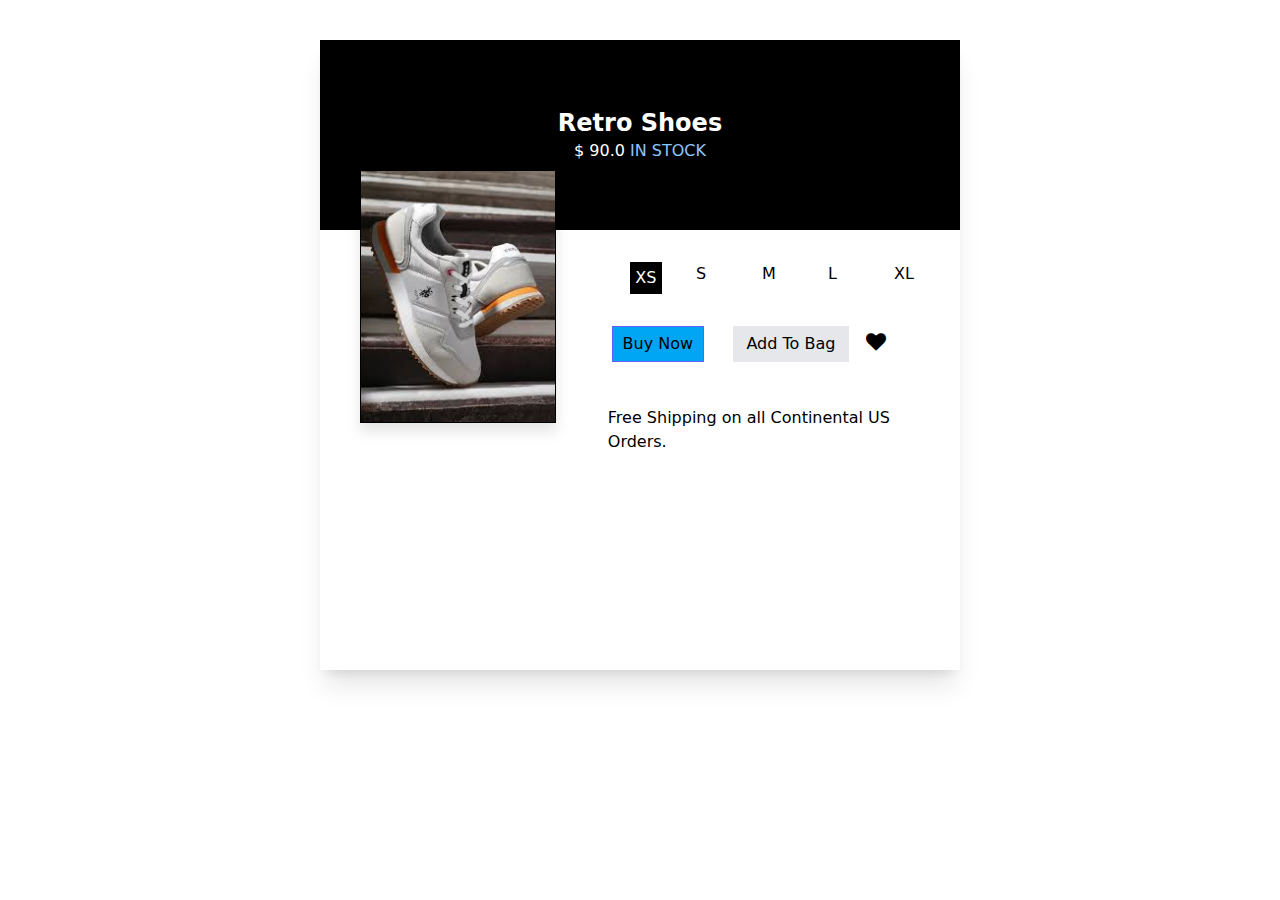
<file: index.html>
<!DOCTYPE html>
<html lang="en">
<head>
    <meta charset="UTF-8">
    <meta name="viewport" content="width=device-width, initial-scale=1.0">
    <title>Document</title>
    <link rel="stylesheet" href="https://cdnjs.cloudflare.com/ajax/libs/font-awesome/4.7.0/css/font-awesome.min.css">
    <link rel="stylesheet" href="output.css">
    <!-- <link rel="stylesheet" href="./style.css"> -->
</head>
<body>
    <div class="flex justify-center items-center">
    <div class="bg-gray-200 flex flex-col  m-10 shadow-xl w-3/6 h-[70vh]">
       
        <div class="bg-black flex-1  text-white p-10 priyesh flex flex-col justify-center items-center">
            <h2 class="font-bold text-2xl items-center">Retro Shoes</h2>
            <h4 class="items-center">$ 90.0 <span class="text-blue-300">IN STOCK</span></h4>
        </div>
        <div class="bg-white  flex flex-4">

        <div class="-mt-25 p-10 "> <img class="drop-shadow-xl border-1 border-green" src="./Shoesimagesclasswork2.jpeg"></div>
        <div>
        <div>
          <ul class="flex justify-evenly items-center mt-8 pl-0 ml-0">
            <li class="h-8 w-8 bg-black text-white flex  justify-center items-center ml-0">XS</li>
            <li class="h-8 w-8 text-black-800">S</li>
            <li class="h-8 w-8 text-black-800">M</li>
            <li class="h-8 w-8 text-black-800">L</li>
            <li class="h-8 w-8 text-black-800">XL</li>
          </ul>  
        </div>
            <div class="m-5 ml-1">
                <button class="h-9 w-23 bg-sky-500 m-3 border border-indigo-500">Buy Now</button>
                <button class="h-9 w-29 bg-gray-200 m-3 ">Add To Bag</button>
                <i class="fa fa-heart" style="font-size:20px;"></i>
            </div>
            <div>
             <p class="color-grey-800 p-3">Free Shipping on all Continental US Orders.</p>
            </div>
        </div>
        </div>
    </div>
   </div>
</body>
</html>
</file>
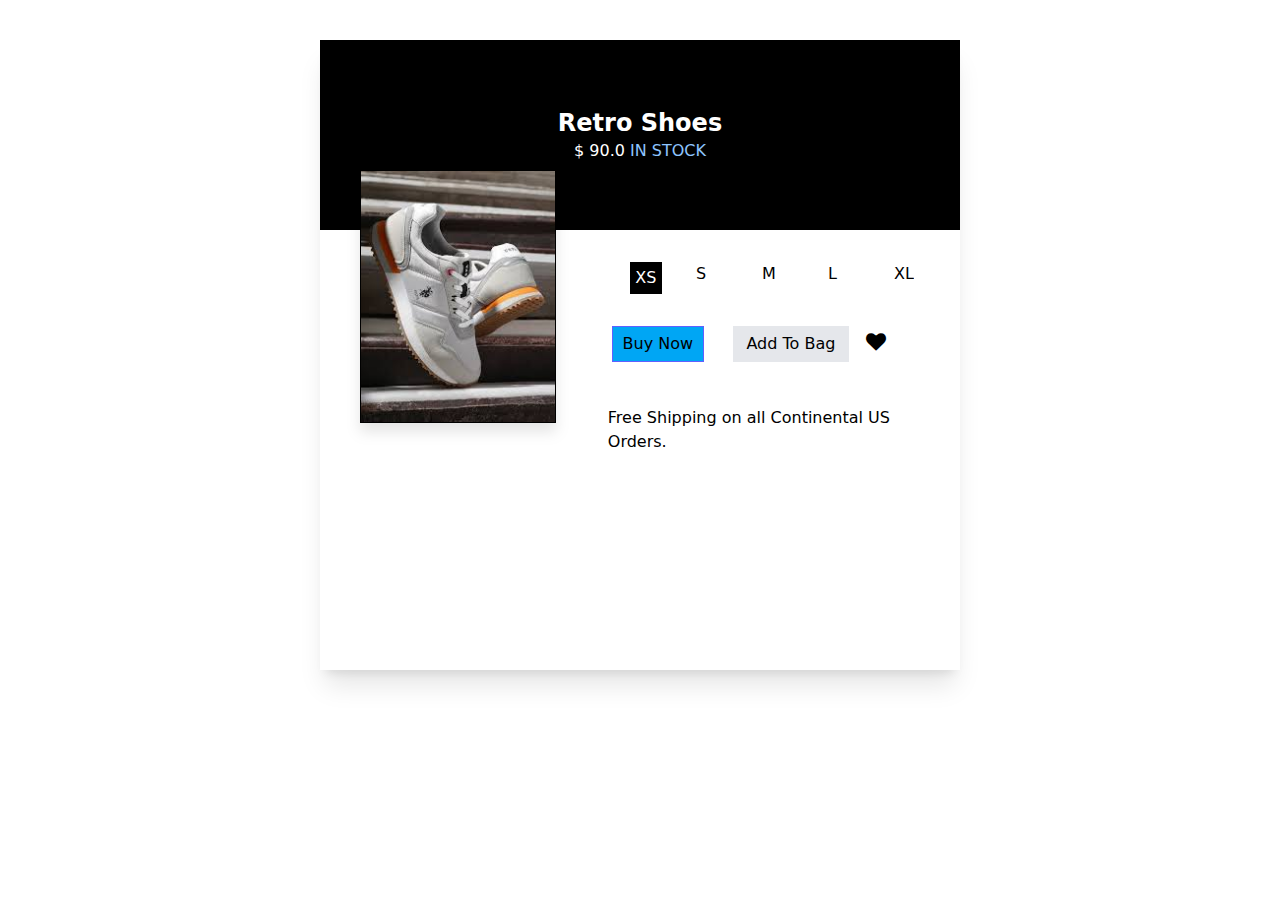
<file: tailwindclasswork2.html>
<!DOCTYPE html>
<html lang="en">
<head>
    <meta charset="UTF-8">
    <meta name="viewport" content="width=device-width, initial-scale=1.0">
    <title>Document</title>
    <link rel="stylesheet" href="https://cdnjs.cloudflare.com/ajax/libs/font-awesome/4.7.0/css/font-awesome.min.css">
    <link rel="stylesheet" href="output.css">
    <!-- <link rel="stylesheet" href="./style.css"> -->
</head>
<body>
    <div class="flex justify-center items-center">
    <div class="bg-gray-200 flex flex-col  m-10 shadow-xl w-3/6 h-[70vh]">
       
        <div class="bg-black flex-1  text-white p-10 priyesh flex flex-col justify-center items-center">
            <h2 class="font-bold text-2xl items-center">Retro Shoes</h2>
            <h4 class="items-center">$ 90.0 <span class="text-blue-300">IN STOCK</span></h4>
        </div>
        <div class="bg-white  flex flex-4">

        <div class="-mt-25 p-10 "> <img class="drop-shadow-xl border-1 border-green" src="./Shoesimagesclasswork2.jpeg"></div>
        <div>
        <div>
          <ul class="flex justify-evenly items-center mt-8 pl-0 ml-0">
            <li class="h-8 w-8 bg-black text-white flex  justify-center items-center ml-0">XS</li>
            <li class="h-8 w-8 text-black-800">S</li>
            <li class="h-8 w-8 text-black-800">M</li>
            <li class="h-8 w-8 text-black-800">L</li>
            <li class="h-8 w-8 text-black-800">XL</li>
          </ul>  
        </div>
            <div class="m-5 ml-1">
                <button class="h-9 w-23 bg-sky-500 m-3 border border-indigo-500">Buy Now</button>
                <button class="h-9 w-29 bg-gray-200 m-3 ">Add To Bag</button>
                <i class="fa fa-heart" style="font-size:20px;"></i>
            </div>
            <div>
             <p class="color-grey-800 p-3">Free Shipping on all Continental US Orders.</p>
            </div>
        </div>
        </div>
    </div>
   </div>
</body>
</html>
</file>
<file: output.css>
/*! tailwindcss v4.0.3 | MIT License | https://tailwindcss.com */
@layer theme, base, components, utilities;
@layer theme {
  :root, :host {
    --font-sans: ui-sans-serif, system-ui, sans-serif, "Apple Color Emoji",
      "Segoe UI Emoji", "Segoe UI Symbol", "Noto Color Emoji";
    --font-serif: ui-serif, Georgia, Cambria, "Times New Roman", Times, serif;
    --font-mono: ui-monospace, SFMono-Regular, Menlo, Monaco, Consolas,
      "Liberation Mono", "Courier New", monospace;
    --color-red-50: oklch(0.971 0.013 17.38);
    --color-red-100: oklch(0.936 0.032 17.717);
    --color-red-200: oklch(0.885 0.062 18.334);
    --color-red-300: oklch(0.808 0.114 19.571);
    --color-red-400: oklch(0.704 0.191 22.216);
    --color-red-500: oklch(0.637 0.237 25.331);
    --color-red-600: oklch(0.577 0.245 27.325);
    --color-red-700: oklch(0.505 0.213 27.518);
    --color-red-800: oklch(0.444 0.177 26.899);
    --color-red-900: oklch(0.396 0.141 25.723);
    --color-red-950: oklch(0.258 0.092 26.042);
    --color-orange-50: oklch(0.98 0.016 73.684);
    --color-orange-100: oklch(0.954 0.038 75.164);
    --color-orange-200: oklch(0.901 0.076 70.697);
    --color-orange-300: oklch(0.837 0.128 66.29);
    --color-orange-400: oklch(0.75 0.183 55.934);
    --color-orange-500: oklch(0.705 0.213 47.604);
    --color-orange-600: oklch(0.646 0.222 41.116);
    --color-orange-700: oklch(0.553 0.195 38.402);
    --color-orange-800: oklch(0.47 0.157 37.304);
    --color-orange-900: oklch(0.408 0.123 38.172);
    --color-orange-950: oklch(0.266 0.079 36.259);
    --color-amber-50: oklch(0.987 0.022 95.277);
    --color-amber-100: oklch(0.962 0.059 95.617);
    --color-amber-200: oklch(0.924 0.12 95.746);
    --color-amber-300: oklch(0.879 0.169 91.605);
    --color-amber-400: oklch(0.828 0.189 84.429);
    --color-amber-500: oklch(0.769 0.188 70.08);
    --color-amber-600: oklch(0.666 0.179 58.318);
    --color-amber-700: oklch(0.555 0.163 48.998);
    --color-amber-800: oklch(0.473 0.137 46.201);
    --color-amber-900: oklch(0.414 0.112 45.904);
    --color-amber-950: oklch(0.279 0.077 45.635);
    --color-yellow-50: oklch(0.987 0.026 102.212);
    --color-yellow-100: oklch(0.973 0.071 103.193);
    --color-yellow-200: oklch(0.945 0.129 101.54);
    --color-yellow-300: oklch(0.905 0.182 98.111);
    --color-yellow-400: oklch(0.852 0.199 91.936);
    --color-yellow-500: oklch(0.795 0.184 86.047);
    --color-yellow-600: oklch(0.681 0.162 75.834);
    --color-yellow-700: oklch(0.554 0.135 66.442);
    --color-yellow-800: oklch(0.476 0.114 61.907);
    --color-yellow-900: oklch(0.421 0.095 57.708);
    --color-yellow-950: oklch(0.286 0.066 53.813);
    --color-lime-50: oklch(0.986 0.031 120.757);
    --color-lime-100: oklch(0.967 0.067 122.328);
    --color-lime-200: oklch(0.938 0.127 124.321);
    --color-lime-300: oklch(0.897 0.196 126.665);
    --color-lime-400: oklch(0.841 0.238 128.85);
    --color-lime-500: oklch(0.768 0.233 130.85);
    --color-lime-600: oklch(0.648 0.2 131.684);
    --color-lime-700: oklch(0.532 0.157 131.589);
    --color-lime-800: oklch(0.453 0.124 130.933);
    --color-lime-900: oklch(0.405 0.101 131.063);
    --color-lime-950: oklch(0.274 0.072 132.109);
    --color-green-50: oklch(0.982 0.018 155.826);
    --color-green-100: oklch(0.962 0.044 156.743);
    --color-green-200: oklch(0.925 0.084 155.995);
    --color-green-300: oklch(0.871 0.15 154.449);
    --color-green-400: oklch(0.792 0.209 151.711);
    --color-green-500: oklch(0.723 0.219 149.579);
    --color-green-600: oklch(0.627 0.194 149.214);
    --color-green-700: oklch(0.527 0.154 150.069);
    --color-green-800: oklch(0.448 0.119 151.328);
    --color-green-900: oklch(0.393 0.095 152.535);
    --color-green-950: oklch(0.266 0.065 152.934);
    --color-emerald-50: oklch(0.979 0.021 166.113);
    --color-emerald-100: oklch(0.95 0.052 163.051);
    --color-emerald-200: oklch(0.905 0.093 164.15);
    --color-emerald-300: oklch(0.845 0.143 164.978);
    --color-emerald-400: oklch(0.765 0.177 163.223);
    --color-emerald-500: oklch(0.696 0.17 162.48);
    --color-emerald-600: oklch(0.596 0.145 163.225);
    --color-emerald-700: oklch(0.508 0.118 165.612);
    --color-emerald-800: oklch(0.432 0.095 166.913);
    --color-emerald-900: oklch(0.378 0.077 168.94);
    --color-emerald-950: oklch(0.262 0.051 172.552);
    --color-teal-50: oklch(0.984 0.014 180.72);
    --color-teal-100: oklch(0.953 0.051 180.801);
    --color-teal-200: oklch(0.91 0.096 180.426);
    --color-teal-300: oklch(0.855 0.138 181.071);
    --color-teal-400: oklch(0.777 0.152 181.912);
    --color-teal-500: oklch(0.704 0.14 182.503);
    --color-teal-600: oklch(0.6 0.118 184.704);
    --color-teal-700: oklch(0.511 0.096 186.391);
    --color-teal-800: oklch(0.437 0.078 188.216);
    --color-teal-900: oklch(0.386 0.063 188.416);
    --color-teal-950: oklch(0.277 0.046 192.524);
    --color-cyan-50: oklch(0.984 0.019 200.873);
    --color-cyan-100: oklch(0.956 0.045 203.388);
    --color-cyan-200: oklch(0.917 0.08 205.041);
    --color-cyan-300: oklch(0.865 0.127 207.078);
    --color-cyan-400: oklch(0.789 0.154 211.53);
    --color-cyan-500: oklch(0.715 0.143 215.221);
    --color-cyan-600: oklch(0.609 0.126 221.723);
    --color-cyan-700: oklch(0.52 0.105 223.128);
    --color-cyan-800: oklch(0.45 0.085 224.283);
    --color-cyan-900: oklch(0.398 0.07 227.392);
    --color-cyan-950: oklch(0.302 0.056 229.695);
    --color-sky-50: oklch(0.977 0.013 236.62);
    --color-sky-100: oklch(0.951 0.026 236.824);
    --color-sky-200: oklch(0.901 0.058 230.902);
    --color-sky-300: oklch(0.828 0.111 230.318);
    --color-sky-400: oklch(0.746 0.16 232.661);
    --color-sky-500: oklch(0.685 0.169 237.323);
    --color-sky-600: oklch(0.588 0.158 241.966);
    --color-sky-700: oklch(0.5 0.134 242.749);
    --color-sky-800: oklch(0.443 0.11 240.79);
    --color-sky-900: oklch(0.391 0.09 240.876);
    --color-sky-950: oklch(0.293 0.066 243.157);
    --color-blue-50: oklch(0.97 0.014 254.604);
    --color-blue-100: oklch(0.932 0.032 255.585);
    --color-blue-200: oklch(0.882 0.059 254.128);
    --color-blue-300: oklch(0.809 0.105 251.813);
    --color-blue-400: oklch(0.707 0.165 254.624);
    --color-blue-500: oklch(0.623 0.214 259.815);
    --color-blue-600: oklch(0.546 0.245 262.881);
    --color-blue-700: oklch(0.488 0.243 264.376);
    --color-blue-800: oklch(0.424 0.199 265.638);
    --color-blue-900: oklch(0.379 0.146 265.522);
    --color-blue-950: oklch(0.282 0.091 267.935);
    --color-indigo-50: oklch(0.962 0.018 272.314);
    --color-indigo-100: oklch(0.93 0.034 272.788);
    --color-indigo-200: oklch(0.87 0.065 274.039);
    --color-indigo-300: oklch(0.785 0.115 274.713);
    --color-indigo-400: oklch(0.673 0.182 276.935);
    --color-indigo-500: oklch(0.585 0.233 277.117);
    --color-indigo-600: oklch(0.511 0.262 276.966);
    --color-indigo-700: oklch(0.457 0.24 277.023);
    --color-indigo-800: oklch(0.398 0.195 277.366);
    --color-indigo-900: oklch(0.359 0.144 278.697);
    --color-indigo-950: oklch(0.257 0.09 281.288);
    --color-violet-50: oklch(0.969 0.016 293.756);
    --color-violet-100: oklch(0.943 0.029 294.588);
    --color-violet-200: oklch(0.894 0.057 293.283);
    --color-violet-300: oklch(0.811 0.111 293.571);
    --color-violet-400: oklch(0.702 0.183 293.541);
    --color-violet-500: oklch(0.606 0.25 292.717);
    --color-violet-600: oklch(0.541 0.281 293.009);
    --color-violet-700: oklch(0.491 0.27 292.581);
    --color-violet-800: oklch(0.432 0.232 292.759);
    --color-violet-900: oklch(0.38 0.189 293.745);
    --color-violet-950: oklch(0.283 0.141 291.089);
    --color-purple-50: oklch(0.977 0.014 308.299);
    --color-purple-100: oklch(0.946 0.033 307.174);
    --color-purple-200: oklch(0.902 0.063 306.703);
    --color-purple-300: oklch(0.827 0.119 306.383);
    --color-purple-400: oklch(0.714 0.203 305.504);
    --color-purple-500: oklch(0.627 0.265 303.9);
    --color-purple-600: oklch(0.558 0.288 302.321);
    --color-purple-700: oklch(0.496 0.265 301.924);
    --color-purple-800: oklch(0.438 0.218 303.724);
    --color-purple-900: oklch(0.381 0.176 304.987);
    --color-purple-950: oklch(0.291 0.149 302.717);
    --color-fuchsia-50: oklch(0.977 0.017 320.058);
    --color-fuchsia-100: oklch(0.952 0.037 318.852);
    --color-fuchsia-200: oklch(0.903 0.076 319.62);
    --color-fuchsia-300: oklch(0.833 0.145 321.434);
    --color-fuchsia-400: oklch(0.74 0.238 322.16);
    --color-fuchsia-500: oklch(0.667 0.295 322.15);
    --color-fuchsia-600: oklch(0.591 0.293 322.896);
    --color-fuchsia-700: oklch(0.518 0.253 323.949);
    --color-fuchsia-800: oklch(0.452 0.211 324.591);
    --color-fuchsia-900: oklch(0.401 0.17 325.612);
    --color-fuchsia-950: oklch(0.293 0.136 325.661);
    --color-pink-50: oklch(0.971 0.014 343.198);
    --color-pink-100: oklch(0.948 0.028 342.258);
    --color-pink-200: oklch(0.899 0.061 343.231);
    --color-pink-300: oklch(0.823 0.12 346.018);
    --color-pink-400: oklch(0.718 0.202 349.761);
    --color-pink-500: oklch(0.656 0.241 354.308);
    --color-pink-600: oklch(0.592 0.249 0.584);
    --color-pink-700: oklch(0.525 0.223 3.958);
    --color-pink-800: oklch(0.459 0.187 3.815);
    --color-pink-900: oklch(0.408 0.153 2.432);
    --color-pink-950: oklch(0.284 0.109 3.907);
    --color-rose-50: oklch(0.969 0.015 12.422);
    --color-rose-100: oklch(0.941 0.03 12.58);
    --color-rose-200: oklch(0.892 0.058 10.001);
    --color-rose-300: oklch(0.81 0.117 11.638);
    --color-rose-400: oklch(0.712 0.194 13.428);
    --color-rose-500: oklch(0.645 0.246 16.439);
    --color-rose-600: oklch(0.586 0.253 17.585);
    --color-rose-700: oklch(0.514 0.222 16.935);
    --color-rose-800: oklch(0.455 0.188 13.697);
    --color-rose-900: oklch(0.41 0.159 10.272);
    --color-rose-950: oklch(0.271 0.105 12.094);
    --color-slate-50: oklch(0.984 0.003 247.858);
    --color-slate-100: oklch(0.968 0.007 247.896);
    --color-slate-200: oklch(0.929 0.013 255.508);
    --color-slate-300: oklch(0.869 0.022 252.894);
    --color-slate-400: oklch(0.704 0.04 256.788);
    --color-slate-500: oklch(0.554 0.046 257.417);
    --color-slate-600: oklch(0.446 0.043 257.281);
    --color-slate-700: oklch(0.372 0.044 257.287);
    --color-slate-800: oklch(0.279 0.041 260.031);
    --color-slate-900: oklch(0.208 0.042 265.755);
    --color-slate-950: oklch(0.129 0.042 264.695);
    --color-gray-50: oklch(0.985 0.002 247.839);
    --color-gray-100: oklch(0.967 0.003 264.542);
    --color-gray-200: oklch(0.928 0.006 264.531);
    --color-gray-300: oklch(0.872 0.01 258.338);
    --color-gray-400: oklch(0.707 0.022 261.325);
    --color-gray-500: oklch(0.551 0.027 264.364);
    --color-gray-600: oklch(0.446 0.03 256.802);
    --color-gray-700: oklch(0.373 0.034 259.733);
    --color-gray-800: oklch(0.278 0.033 256.848);
    --color-gray-900: oklch(0.21 0.034 264.665);
    --color-gray-950: oklch(0.13 0.028 261.692);
    --color-zinc-50: oklch(0.985 0 0);
    --color-zinc-100: oklch(0.967 0.001 286.375);
    --color-zinc-200: oklch(0.92 0.004 286.32);
    --color-zinc-300: oklch(0.871 0.006 286.286);
    --color-zinc-400: oklch(0.705 0.015 286.067);
    --color-zinc-500: oklch(0.552 0.016 285.938);
    --color-zinc-600: oklch(0.442 0.017 285.786);
    --color-zinc-700: oklch(0.37 0.013 285.805);
    --color-zinc-800: oklch(0.274 0.006 286.033);
    --color-zinc-900: oklch(0.21 0.006 285.885);
    --color-zinc-950: oklch(0.141 0.005 285.823);
    --color-neutral-50: oklch(0.985 0 0);
    --color-neutral-100: oklch(0.97 0 0);
    --color-neutral-200: oklch(0.922 0 0);
    --color-neutral-300: oklch(0.87 0 0);
    --color-neutral-400: oklch(0.708 0 0);
    --color-neutral-500: oklch(0.556 0 0);
    --color-neutral-600: oklch(0.439 0 0);
    --color-neutral-700: oklch(0.371 0 0);
    --color-neutral-800: oklch(0.269 0 0);
    --color-neutral-900: oklch(0.205 0 0);
    --color-neutral-950: oklch(0.145 0 0);
    --color-stone-50: oklch(0.985 0.001 106.423);
    --color-stone-100: oklch(0.97 0.001 106.424);
    --color-stone-200: oklch(0.923 0.003 48.717);
    --color-stone-300: oklch(0.869 0.005 56.366);
    --color-stone-400: oklch(0.709 0.01 56.259);
    --color-stone-500: oklch(0.553 0.013 58.071);
    --color-stone-600: oklch(0.444 0.011 73.639);
    --color-stone-700: oklch(0.374 0.01 67.558);
    --color-stone-800: oklch(0.268 0.007 34.298);
    --color-stone-900: oklch(0.216 0.006 56.043);
    --color-stone-950: oklch(0.147 0.004 49.25);
    --color-black: #000;
    --color-white: #fff;
    --spacing: 0.25rem;
    --breakpoint-sm: 40rem;
    --breakpoint-md: 48rem;
    --breakpoint-lg: 64rem;
    --breakpoint-xl: 80rem;
    --breakpoint-2xl: 96rem;
    --container-3xs: 16rem;
    --container-2xs: 18rem;
    --container-xs: 20rem;
    --container-sm: 24rem;
    --container-md: 28rem;
    --container-lg: 32rem;
    --container-xl: 36rem;
    --container-2xl: 42rem;
    --container-3xl: 48rem;
    --container-4xl: 56rem;
    --container-5xl: 64rem;
    --container-6xl: 72rem;
    --container-7xl: 80rem;
    --text-xs: 0.75rem;
    --text-xs--line-height: calc(1 / 0.75);
    --text-sm: 0.875rem;
    --text-sm--line-height: calc(1.25 / 0.875);
    --text-base: 1rem;
    --text-base--line-height: calc(1.5 / 1);
    --text-lg: 1.125rem;
    --text-lg--line-height: calc(1.75 / 1.125);
    --text-xl: 1.25rem;
    --text-xl--line-height: calc(1.75 / 1.25);
    --text-2xl: 1.5rem;
    --text-2xl--line-height: calc(2 / 1.5);
    --text-3xl: 1.875rem;
    --text-3xl--line-height: calc(2.25 / 1.875);
    --text-4xl: 2.25rem;
    --text-4xl--line-height: calc(2.5 / 2.25);
    --text-5xl: 3rem;
    --text-5xl--line-height: 1;
    --text-6xl: 3.75rem;
    --text-6xl--line-height: 1;
    --text-7xl: 4.5rem;
    --text-7xl--line-height: 1;
    --text-8xl: 6rem;
    --text-8xl--line-height: 1;
    --text-9xl: 8rem;
    --text-9xl--line-height: 1;
    --font-weight-thin: 100;
    --font-weight-extralight: 200;
    --font-weight-light: 300;
    --font-weight-normal: 400;
    --font-weight-medium: 500;
    --font-weight-semibold: 600;
    --font-weight-bold: 700;
    --font-weight-extrabold: 800;
    --font-weight-black: 900;
    --tracking-tighter: -0.05em;
    --tracking-tight: -0.025em;
    --tracking-normal: 0em;
    --tracking-wide: 0.025em;
    --tracking-wider: 0.05em;
    --tracking-widest: 0.1em;
    --leading-tight: 1.25;
    --leading-snug: 1.375;
    --leading-normal: 1.5;
    --leading-relaxed: 1.625;
    --leading-loose: 2;
    --radius-xs: 0.125rem;
    --radius-sm: 0.25rem;
    --radius-md: 0.375rem;
    --radius-lg: 0.5rem;
    --radius-xl: 0.75rem;
    --radius-2xl: 1rem;
    --radius-3xl: 1.5rem;
    --radius-4xl: 2rem;
    --shadow-2xs: 0 1px rgb(0 0 0 / 0.05);
    --shadow-xs: 0 1px 2px 0 rgb(0 0 0 / 0.05);
    --shadow-sm: 0 1px 3px 0 rgb(0 0 0 / 0.1), 0 1px 2px -1px rgb(0 0 0 / 0.1);
    --shadow-md: 0 4px 6px -1px rgb(0 0 0 / 0.1),
      0 2px 4px -2px rgb(0 0 0 / 0.1);
    --shadow-lg: 0 10px 15px -3px rgb(0 0 0 / 0.1),
      0 4px 6px -4px rgb(0 0 0 / 0.1);
    --shadow-xl: 0 20px 25px -5px rgb(0 0 0 / 0.1),
      0 8px 10px -6px rgb(0 0 0 / 0.1);
    --shadow-2xl: 0 25px 50px -12px rgb(0 0 0 / 0.25);
    --inset-shadow-2xs: inset 0 1px rgb(0 0 0 / 0.05);
    --inset-shadow-xs: inset 0 1px 1px rgb(0 0 0 / 0.05);
    --inset-shadow-sm: inset 0 2px 4px rgb(0 0 0 / 0.05);
    --drop-shadow-xs: 0 1px 1px rgb(0 0 0 / 0.05);
    --drop-shadow-sm: 0 1px 2px rgb(0 0 0 / 0.15);
    --drop-shadow-md: 0 3px 3px rgb(0 0 0 / 0.12);
    --drop-shadow-lg: 0 4px 4px rgb(0 0 0 / 0.15);
    --drop-shadow-xl: 0 9px 7px rgb(0 0 0 / 0.1);
    --drop-shadow-2xl: 0 25px 25px rgb(0 0 0 / 0.15);
    --ease-in: cubic-bezier(0.4, 0, 1, 1);
    --ease-out: cubic-bezier(0, 0, 0.2, 1);
    --ease-in-out: cubic-bezier(0.4, 0, 0.2, 1);
    --animate-spin: spin 1s linear infinite;
    --animate-ping: ping 1s cubic-bezier(0, 0, 0.2, 1) infinite;
    --animate-pulse: pulse 2s cubic-bezier(0.4, 0, 0.6, 1) infinite;
    --animate-bounce: bounce 1s infinite;
    --blur-xs: 4px;
    --blur-sm: 8px;
    --blur-md: 12px;
    --blur-lg: 16px;
    --blur-xl: 24px;
    --blur-2xl: 40px;
    --blur-3xl: 64px;
    --perspective-dramatic: 100px;
    --perspective-near: 300px;
    --perspective-normal: 500px;
    --perspective-midrange: 800px;
    --perspective-distant: 1200px;
    --aspect-video: 16 / 9;
    --default-transition-duration: 150ms;
    --default-transition-timing-function: cubic-bezier(0.4, 0, 0.2, 1);
    --default-font-family: var(--font-sans);
    --default-font-feature-settings: var(--font-sans--font-feature-settings);
    --default-font-variation-settings: var(
      --font-sans--font-variation-settings
    );
    --default-mono-font-family: var(--font-mono);
    --default-mono-font-feature-settings: var(
      --font-mono--font-feature-settings
    );
    --default-mono-font-variation-settings: var(
      --font-mono--font-variation-settings
    );
  }
}
@layer base {
  *, ::after, ::before, ::backdrop, ::file-selector-button {
    box-sizing: border-box;
    margin: 0;
    padding: 0;
    border: 0 solid;
  }
  html, :host {
    line-height: 1.5;
    -webkit-text-size-adjust: 100%;
    tab-size: 4;
    font-family: var( --default-font-family, ui-sans-serif, system-ui, sans-serif, "Apple Color Emoji", "Segoe UI Emoji", "Segoe UI Symbol", "Noto Color Emoji" );
    font-feature-settings: var(--default-font-feature-settings, normal);
    font-variation-settings: var( --default-font-variation-settings, normal );
    -webkit-tap-highlight-color: transparent;
  }
  body {
    line-height: inherit;
  }
  hr {
    height: 0;
    color: inherit;
    border-top-width: 1px;
  }
  abbr:where([title]) {
    -webkit-text-decoration: underline dotted;
    text-decoration: underline dotted;
  }
  h1, h2, h3, h4, h5, h6 {
    font-size: inherit;
    font-weight: inherit;
  }
  a {
    color: inherit;
    -webkit-text-decoration: inherit;
    text-decoration: inherit;
  }
  b, strong {
    font-weight: bolder;
  }
  code, kbd, samp, pre {
    font-family: var( --default-mono-font-family, ui-monospace, SFMono-Regular, Menlo, Monaco, Consolas, "Liberation Mono", "Courier New", monospace );
    font-feature-settings: var( --default-mono-font-feature-settings, normal );
    font-variation-settings: var( --default-mono-font-variation-settings, normal );
    font-size: 1em;
  }
  small {
    font-size: 80%;
  }
  sub, sup {
    font-size: 75%;
    line-height: 0;
    position: relative;
    vertical-align: baseline;
  }
  sub {
    bottom: -0.25em;
  }
  sup {
    top: -0.5em;
  }
  table {
    text-indent: 0;
    border-color: inherit;
    border-collapse: collapse;
  }
  :-moz-focusring {
    outline: auto;
  }
  progress {
    vertical-align: baseline;
  }
  summary {
    display: list-item;
  }
  ol, ul, menu {
    list-style: none;
  }
  img, svg, video, canvas, audio, iframe, embed, object {
    display: block;
    vertical-align: middle;
  }
  img, video {
    max-width: 100%;
    height: auto;
  }
  button, input, select, optgroup, textarea, ::file-selector-button {
    font: inherit;
    font-feature-settings: inherit;
    font-variation-settings: inherit;
    letter-spacing: inherit;
    color: inherit;
    border-radius: 0;
    background-color: transparent;
    opacity: 1;
  }
  :where(select:is([multiple], [size])) optgroup {
    font-weight: bolder;
  }
  :where(select:is([multiple], [size])) optgroup option {
    padding-inline-start: 20px;
  }
  ::file-selector-button {
    margin-inline-end: 4px;
  }
  ::placeholder {
    opacity: 1;
    color: color-mix(in oklab, currentColor 50%, transparent);
  }
  textarea {
    resize: vertical;
  }
  ::-webkit-search-decoration {
    -webkit-appearance: none;
  }
  ::-webkit-date-and-time-value {
    min-height: 1lh;
    text-align: inherit;
  }
  ::-webkit-datetime-edit {
    display: inline-flex;
  }
  ::-webkit-datetime-edit-fields-wrapper {
    padding: 0;
  }
  ::-webkit-datetime-edit, ::-webkit-datetime-edit-year-field, ::-webkit-datetime-edit-month-field, ::-webkit-datetime-edit-day-field, ::-webkit-datetime-edit-hour-field, ::-webkit-datetime-edit-minute-field, ::-webkit-datetime-edit-second-field, ::-webkit-datetime-edit-millisecond-field, ::-webkit-datetime-edit-meridiem-field {
    padding-block: 0;
  }
  :-moz-ui-invalid {
    box-shadow: none;
  }
  button, input:where([type="button"], [type="reset"], [type="submit"]), ::file-selector-button {
    appearance: button;
  }
  ::-webkit-inner-spin-button, ::-webkit-outer-spin-button {
    height: auto;
  }
  [hidden]:where(:not([hidden="until-found"])) {
    display: none !important;
  }
}
@layer utilities {
  .collapse {
    visibility: collapse;
  }
  .relative {
    position: relative;
  }
  .m-1 {
    margin: calc(var(--spacing) * 1);
  }
  .m-3 {
    margin: calc(var(--spacing) * 3);
  }
  .m-4 {
    margin: calc(var(--spacing) * 4);
  }
  .m-5 {
    margin: calc(var(--spacing) * 5);
  }
  .m-6 {
    margin: calc(var(--spacing) * 6);
  }
  .m-7 {
    margin: calc(var(--spacing) * 7);
  }
  .m-8 {
    margin: calc(var(--spacing) * 8);
  }
  .m-10 {
    margin: calc(var(--spacing) * 10);
  }
  .my-10 {
    margin-block: calc(var(--spacing) * 10);
  }
  .-mt-25 {
    margin-top: calc(var(--spacing) * -25);
  }
  .mt-3 {
    margin-top: calc(var(--spacing) * 3);
  }
  .mt-4 {
    margin-top: calc(var(--spacing) * 4);
  }
  .mt-5 {
    margin-top: calc(var(--spacing) * 5);
  }
  .mt-6 {
    margin-top: calc(var(--spacing) * 6);
  }
  .mt-8 {
    margin-top: calc(var(--spacing) * 8);
  }
  .ml-0 {
    margin-left: calc(var(--spacing) * 0);
  }
  .ml-1 {
    margin-left: calc(var(--spacing) * 1);
  }
  .ml-5 {
    margin-left: calc(var(--spacing) * 5);
  }
  .block {
    display: block;
  }
  .flex {
    display: flex;
  }
  .inline-flex {
    display: inline-flex;
  }
  .list-item {
    display: list-item;
  }
  .table {
    display: table;
  }
  .h-1 {
    height: calc(var(--spacing) * 1);
  }
  .h-1\/3 {
    height: calc(1/3 * 100%);
  }
  .h-1\/5 {
    height: calc(1/5 * 100%);
  }
  .h-1\/10 {
    height: calc(1/10 * 100%);
  }
  .h-2 {
    height: calc(var(--spacing) * 2);
  }
  .h-2\/3 {
    height: calc(2/3 * 100%);
  }
  .h-2\/5 {
    height: calc(2/5 * 100%);
  }
  .h-3 {
    height: calc(var(--spacing) * 3);
  }
  .h-3\/5 {
    height: calc(3/5 * 100%);
  }
  .h-4 {
    height: calc(var(--spacing) * 4);
  }
  .h-4\/5 {
    height: calc(4/5 * 100%);
  }
  .h-6 {
    height: calc(var(--spacing) * 6);
  }
  .h-8 {
    height: calc(var(--spacing) * 8);
  }
  .h-9 {
    height: calc(var(--spacing) * 9);
  }
  .h-9\/5 {
    height: calc(9/5 * 100%);
  }
  .h-9\/10 {
    height: calc(9/10 * 100%);
  }
  .h-10 {
    height: calc(var(--spacing) * 10);
  }
  .h-12 {
    height: calc(var(--spacing) * 12);
  }
  .h-50 {
    height: calc(var(--spacing) * 50);
  }
  .h-60 {
    height: calc(var(--spacing) * 60);
  }
  .h-85 {
    height: calc(var(--spacing) * 85);
  }
  .h-\[1\/3\] {
    height: 1/3;
  }
  .h-\[70vh\] {
    height: 70vh;
  }
  .h-\[75vh\] {
    height: 75vh;
  }
  .h-\[7vh\] {
    height: 7vh;
  }
  .h-\[80vh\] {
    height: 80vh;
  }
  .h-\[100\%\] {
    height: 100%;
  }
  .h-\[100\] {
    height: 100;
  }
  .h-\[100vh\] {
    height: 100vh;
  }
  .h-\[750vh\] {
    height: 750vh;
  }
  .h-\[vh\] {
    height: vh;
  }
  .w-1 {
    width: calc(var(--spacing) * 1);
  }
  .w-1\/2 {
    width: calc(1/2 * 100%);
  }
  .w-2 {
    width: calc(var(--spacing) * 2);
  }
  .w-3 {
    width: calc(var(--spacing) * 3);
  }
  .w-3\/4 {
    width: calc(3/4 * 100%);
  }
  .w-3\/6 {
    width: calc(3/6 * 100%);
  }
  .w-4 {
    width: calc(var(--spacing) * 4);
  }
  .w-4\/6 {
    width: calc(4/6 * 100%);
  }
  .w-7 {
    width: calc(var(--spacing) * 7);
  }
  .w-7\/8 {
    width: calc(7/8 * 100%);
  }
  .w-8 {
    width: calc(var(--spacing) * 8);
  }
  .w-12 {
    width: calc(var(--spacing) * 12);
  }
  .w-18 {
    width: calc(var(--spacing) * 18);
  }
  .w-22 {
    width: calc(var(--spacing) * 22);
  }
  .w-23 {
    width: calc(var(--spacing) * 23);
  }
  .w-25 {
    width: calc(var(--spacing) * 25);
  }
  .w-28 {
    width: calc(var(--spacing) * 28);
  }
  .w-29 {
    width: calc(var(--spacing) * 29);
  }
  .w-36 {
    width: calc(var(--spacing) * 36);
  }
  .w-full {
    width: 100%;
  }
  .flex-1 {
    flex: 1;
  }
  .flex-2 {
    flex: 2;
  }
  .flex-4 {
    flex: 4;
  }
  .border-collapse {
    border-collapse: collapse;
  }
  .transform {
    transform: var(--tw-rotate-x) var(--tw-rotate-y) var(--tw-rotate-z) var(--tw-skew-x) var(--tw-skew-y);
  }
  .resize {
    resize: both;
  }
  .flex-col {
    flex-direction: column;
  }
  .content-center {
    align-content: center;
  }
  .items-center {
    align-items: center;
  }
  .justify-between {
    justify-content: space-between;
  }
  .justify-center {
    justify-content: center;
  }
  .justify-evenly {
    justify-content: space-evenly;
  }
  .gap-3 {
    gap: calc(var(--spacing) * 3);
  }
  .gap-20 {
    gap: calc(var(--spacing) * 20);
  }
  .rounded {
    border-radius: 0.25rem;
  }
  .rounded-full {
    border-radius: calc(infinity * 1px);
  }
  .rounded-md {
    border-radius: var(--radius-md);
  }
  .border {
    border-style: var(--tw-border-style);
    border-width: 1px;
  }
  .border-1 {
    border-style: var(--tw-border-style);
    border-width: 1px;
  }
  .border-2 {
    border-style: var(--tw-border-style);
    border-width: 2px;
  }
  .border-4 {
    border-style: var(--tw-border-style);
    border-width: 4px;
  }
  .border-indigo-500 {
    border-color: var(--color-indigo-500);
  }
  .border-red-500 {
    border-color: var(--color-red-500);
  }
  .border-white {
    border-color: var(--color-white);
  }
  .bg-black {
    background-color: var(--color-black);
  }
  .bg-gray-100 {
    background-color: var(--color-gray-100);
  }
  .bg-gray-200 {
    background-color: var(--color-gray-200);
  }
  .bg-green-300 {
    background-color: var(--color-green-300);
  }
  .bg-orange-300 {
    background-color: var(--color-orange-300);
  }
  .bg-sky-500 {
    background-color: var(--color-sky-500);
  }
  .bg-white {
    background-color: var(--color-white);
  }
  .object-cover {
    object-fit: cover;
  }
  .object-center {
    object-position: center;
  }
  .p-1 {
    padding: calc(var(--spacing) * 1);
  }
  .p-2 {
    padding: calc(var(--spacing) * 2);
  }
  .p-3 {
    padding: calc(var(--spacing) * 3);
  }
  .p-10 {
    padding: calc(var(--spacing) * 10);
  }
  .p-15 {
    padding: calc(var(--spacing) * 15);
  }
  .px-1 {
    padding-inline: calc(var(--spacing) * 1);
  }
  .px-1\.5 {
    padding-inline: calc(var(--spacing) * 1.5);
  }
  .px-4 {
    padding-inline: calc(var(--spacing) * 4);
  }
  .px-8 {
    padding-inline: calc(var(--spacing) * 8);
  }
  .px-12 {
    padding-inline: calc(var(--spacing) * 12);
  }
  .px-15 {
    padding-inline: calc(var(--spacing) * 15);
  }
  .py-2 {
    padding-block: calc(var(--spacing) * 2);
  }
  .py-6 {
    padding-block: calc(var(--spacing) * 6);
  }
  .pl-0 {
    padding-left: calc(var(--spacing) * 0);
  }
  .pl-4 {
    padding-left: calc(var(--spacing) * 4);
  }
  .text-2xl {
    font-size: var(--text-2xl);
    line-height: var(--tw-leading, var(--text-2xl--line-height));
  }
  .text-3xl {
    font-size: var(--text-3xl);
    line-height: var(--tw-leading, var(--text-3xl--line-height));
  }
  .text-lg {
    font-size: var(--text-lg);
    line-height: var(--tw-leading, var(--text-lg--line-height));
  }
  .text-sm {
    font-size: var(--text-sm);
    line-height: var(--tw-leading, var(--text-sm--line-height));
  }
  .text-sm\/5 {
    font-size: var(--text-sm);
    line-height: calc(var(--spacing) * 5);
  }
  .font-bold {
    --tw-font-weight: var(--font-weight-bold);
    font-weight: var(--font-weight-bold);
  }
  .text-black {
    color: var(--color-black);
  }
  .text-blue-300 {
    color: var(--color-blue-300);
  }
  .text-rose-950 {
    color: var(--color-rose-950);
  }
  .text-white {
    color: var(--color-white);
  }
  .underline {
    text-decoration-line: underline;
  }
  .shadow-2xl {
    --tw-shadow: 0 25px 50px -12px var(--tw-shadow-color, rgb(0 0 0 / 0.25));
    box-shadow: var(--tw-inset-shadow), var(--tw-inset-ring-shadow), var(--tw-ring-offset-shadow), var(--tw-ring-shadow), var(--tw-shadow);
  }
  .shadow-xl {
    --tw-shadow: 0 20px 25px -5px var(--tw-shadow-color, rgb(0 0 0 / 0.1)), 0 8px 10px -6px var(--tw-shadow-color, rgb(0 0 0 / 0.1));
    box-shadow: var(--tw-inset-shadow), var(--tw-inset-ring-shadow), var(--tw-ring-offset-shadow), var(--tw-ring-shadow), var(--tw-shadow);
  }
  .outline {
    outline-style: var(--tw-outline-style);
    outline-width: 1px;
  }
  .drop-shadow {
    --tw-drop-shadow: drop-shadow(0 1px 2px rgb(0 0 0 / 0.1)) drop-shadow( 0 1px 1px rgb(0 0 0 / 0.06));
    filter: var(--tw-blur,) var(--tw-brightness,) var(--tw-contrast,) var(--tw-grayscale,) var(--tw-hue-rotate,) var(--tw-invert,) var(--tw-saturate,) var(--tw-sepia,) var(--tw-drop-shadow,);
  }
  .drop-shadow-2xl {
    --tw-drop-shadow: drop-shadow(var(--drop-shadow-2xl));
    filter: var(--tw-blur,) var(--tw-brightness,) var(--tw-contrast,) var(--tw-grayscale,) var(--tw-hue-rotate,) var(--tw-invert,) var(--tw-saturate,) var(--tw-sepia,) var(--tw-drop-shadow,);
  }
  .drop-shadow-xl {
    --tw-drop-shadow: drop-shadow(var(--drop-shadow-xl));
    filter: var(--tw-blur,) var(--tw-brightness,) var(--tw-contrast,) var(--tw-grayscale,) var(--tw-hue-rotate,) var(--tw-invert,) var(--tw-saturate,) var(--tw-sepia,) var(--tw-drop-shadow,);
  }
  .filter {
    filter: var(--tw-blur,) var(--tw-brightness,) var(--tw-contrast,) var(--tw-grayscale,) var(--tw-hue-rotate,) var(--tw-invert,) var(--tw-saturate,) var(--tw-sepia,) var(--tw-drop-shadow,);
  }
  .hover\:bg-gray-200 {
    &:hover {
      @media (hover: hover) {
        background-color: var(--color-gray-200);
      }
    }
  }
  .hover\:text-black {
    &:hover {
      @media (hover: hover) {
        color: var(--color-black);
      }
    }
  }
  .max-\[750px\]\:hidden {
    @media (width < 750px) {
      display: none;
    }
  }
}
@keyframes spin {
  to {
    transform: rotate(360deg);
  }
}
@keyframes ping {
  75%, 100% {
    transform: scale(2);
    opacity: 0;
  }
}
@keyframes pulse {
  50% {
    opacity: 0.5;
  }
}
@keyframes bounce {
  0%, 100% {
    transform: translateY(-25%);
    animation-timing-function: cubic-bezier(0.8, 0, 1, 1);
  }
  50% {
    transform: none;
    animation-timing-function: cubic-bezier(0, 0, 0.2, 1);
  }
}
@property --tw-rotate-x {
  syntax: "*";
  inherits: false;
  initial-value: rotateX(0);
}
@property --tw-rotate-y {
  syntax: "*";
  inherits: false;
  initial-value: rotateY(0);
}
@property --tw-rotate-z {
  syntax: "*";
  inherits: false;
  initial-value: rotateZ(0);
}
@property --tw-skew-x {
  syntax: "*";
  inherits: false;
  initial-value: skewX(0);
}
@property --tw-skew-y {
  syntax: "*";
  inherits: false;
  initial-value: skewY(0);
}
@property --tw-border-style {
  syntax: "*";
  inherits: false;
  initial-value: solid;
}
@property --tw-font-weight {
  syntax: "*";
  inherits: false;
}
@property --tw-shadow {
  syntax: "*";
  inherits: false;
  initial-value: 0 0 #0000;
}
@property --tw-shadow-color {
  syntax: "*";
  inherits: false;
}
@property --tw-inset-shadow {
  syntax: "*";
  inherits: false;
  initial-value: 0 0 #0000;
}
@property --tw-inset-shadow-color {
  syntax: "*";
  inherits: false;
}
@property --tw-ring-color {
  syntax: "*";
  inherits: false;
}
@property --tw-ring-shadow {
  syntax: "*";
  inherits: false;
  initial-value: 0 0 #0000;
}
@property --tw-inset-ring-color {
  syntax: "*";
  inherits: false;
}
@property --tw-inset-ring-shadow {
  syntax: "*";
  inherits: false;
  initial-value: 0 0 #0000;
}
@property --tw-ring-inset {
  syntax: "*";
  inherits: false;
}
@property --tw-ring-offset-width {
  syntax: "<length>";
  inherits: false;
  initial-value: 0px;
}
@property --tw-ring-offset-color {
  syntax: "*";
  inherits: false;
  initial-value: #fff;
}
@property --tw-ring-offset-shadow {
  syntax: "*";
  inherits: false;
  initial-value: 0 0 #0000;
}
@property --tw-outline-style {
  syntax: "*";
  inherits: false;
  initial-value: solid;
}
@property --tw-blur {
  syntax: "*";
  inherits: false;
}
@property --tw-brightness {
  syntax: "*";
  inherits: false;
}
@property --tw-contrast {
  syntax: "*";
  inherits: false;
}
@property --tw-grayscale {
  syntax: "*";
  inherits: false;
}
@property --tw-hue-rotate {
  syntax: "*";
  inherits: false;
}
@property --tw-invert {
  syntax: "*";
  inherits: false;
}
@property --tw-opacity {
  syntax: "*";
  inherits: false;
}
@property --tw-saturate {
  syntax: "*";
  inherits: false;
}
@property --tw-sepia {
  syntax: "*";
  inherits: false;
}
</file>
